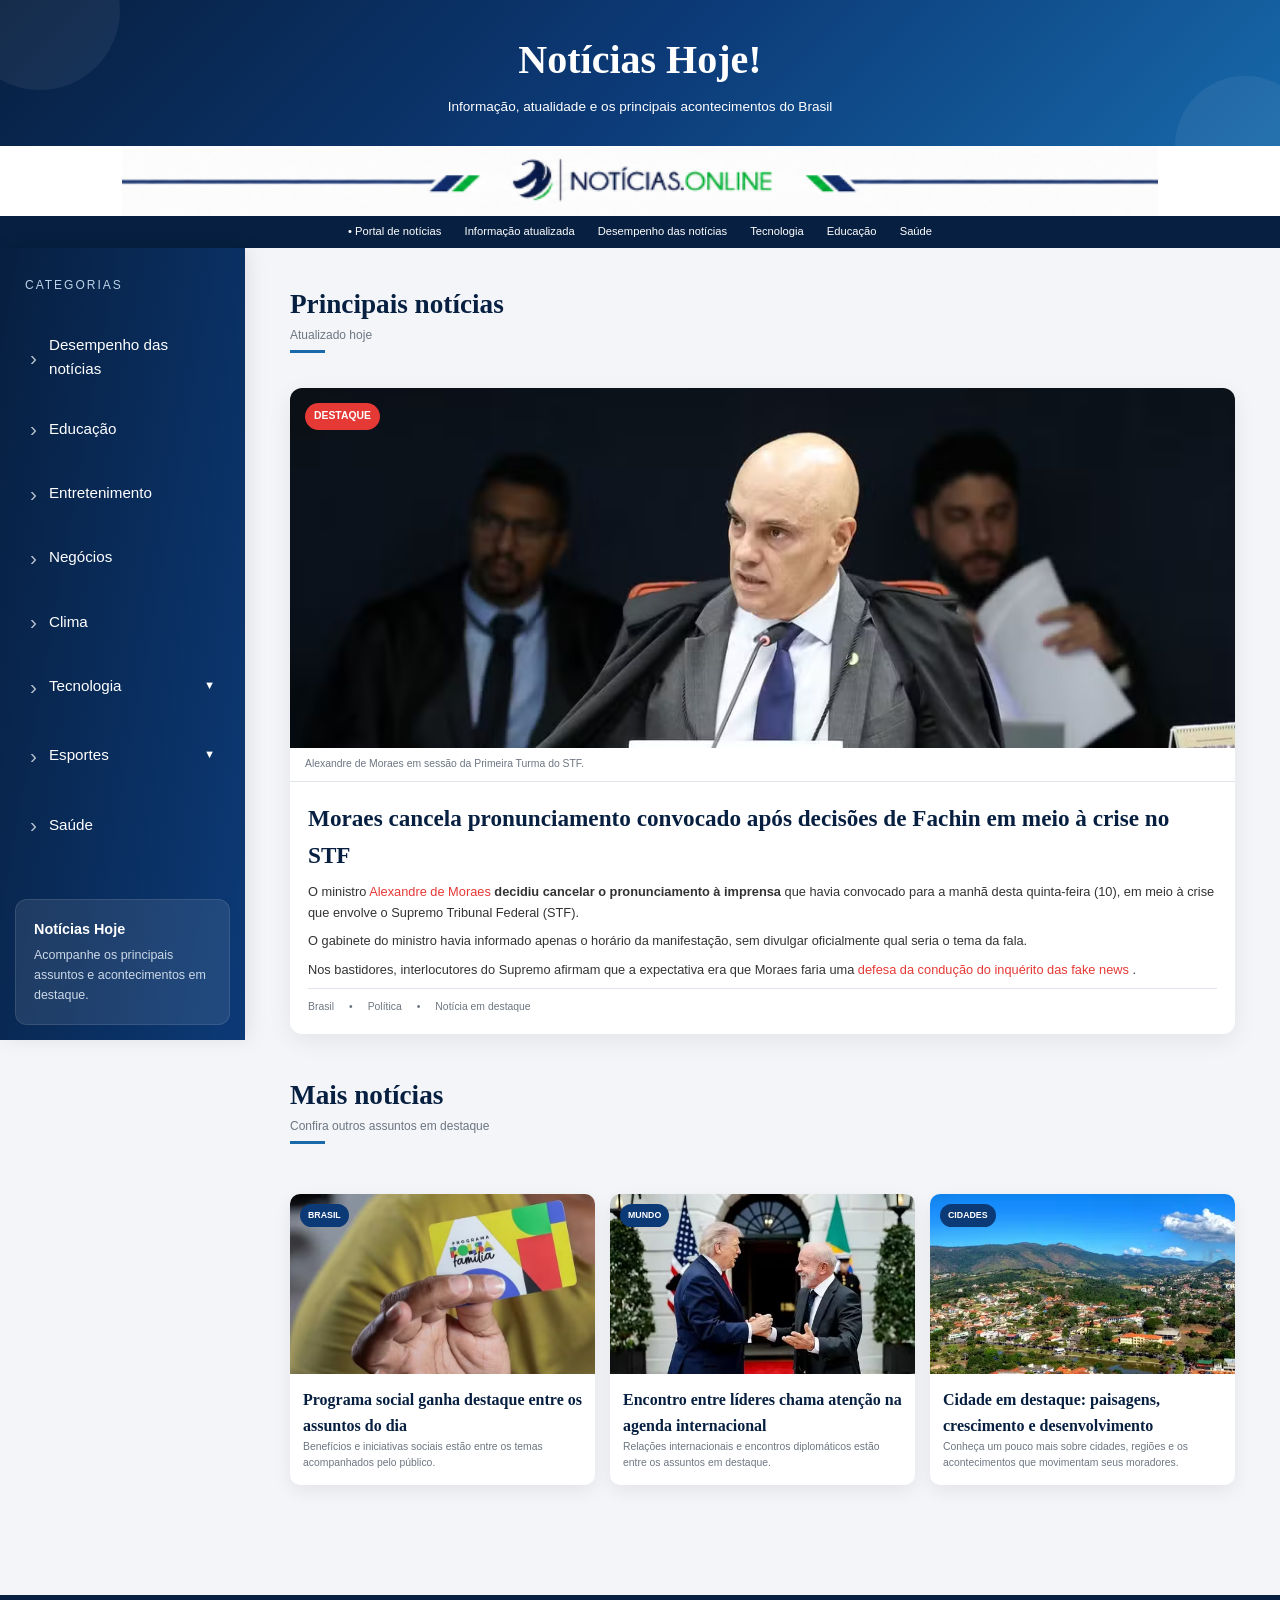
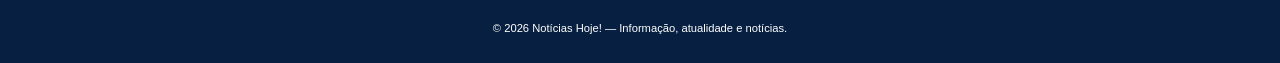
<file: index.html>
<!DOCTYPE html>
<html lang="pt-br">

<head>

    <meta charset="UTF-8">

    <meta name="viewport" content="width=device-width, initial-scale=1.0">

    <title>Notícias Hoje!</title>

       <link rel="stylesheet" href="style2.css">
       
</head>

<body>

    <header>

        <h1>
            Notícias Hoje!
        </h1>

        <p>
            Informação, atualidade e os principais acontecimentos do Brasil
        </p>

    </header>

    <div class="imagem-exemplo">

        <img class="img-amostra" src="imagens/logo.jpg" alt="Logo Notícias Online">

    </div>

    <div class="barra-superior">

        <span>
            • Portal de notícias
        </span>

        <span>
            Informação atualizada
        </span>

        <span>
            Desempenho das notícias
        </span>

        <span>
            Tecnologia
        </span>

        <span>
            Educação
        </span>

        <span>
            Saúde
        </span>

    </div>

    <div class="layout">

        <aside>

            <div class="menu-titulo">
                Categorias
            </div>

            <nav>

                <!-- VAI PARA desempenho.html -->
                <a href="desempenho.html">
                    Desempenho das notícias
                </a>

                <a href="#">
                    Educação
                </a>

                <a href="#">
                    Entretenimento
                </a>

                <a href="#">
                    Negócios
                </a>

                <a href="chuva.html">
                    Clima
                </a>

                <details class="menu-dropdown">

                    <summary>
                        Tecnologia
                        <span>▼</span>
                    </summary>

                    <ol>

                        <li>
                            Inteligência Artificial
                        </li>

                        <li>
                            Programação
                        </li>

                        <li>
                            Hardware
                        </li>

                    </ol>

                </details>

                <details class="menu-dropdown">

                    <summary>
                        Esportes
                        <span>▼</span>
                    </summary>

                    <ol>

                        <li>
                            Futebol
                        </li>

                        <li>
                            Basquete
                        </li>

                        <li>
                            Vôlei
                        </li>

                    </ol>

                </details>

                <a href="#">
                    Saúde
                </a>

            </nav>

            <div class="menu-destaque">

                <strong>
                    Notícias Hoje
                </strong>

                <p>
                    Acompanhe os principais assuntos
                    e acontecimentos em destaque.
                </p>

            </div>

        </aside>

        <main>

            <section>

                <h2>
                    Principais notícias
                </h2>

                <p class="subtitulo">
                    Atualizado hoje
                </p>

                <div class="linha-titulo"></div>

                <article>

                    <div class="noticia-imagem">

                        <span class="etiqueta">
                            DESTAQUE
                        </span>

                        <img src="imagens/alexandre-moraes.jpg" alt="Notícia em destaque">

                    </div>

                    <div class="legenda">
                        Alexandre de Moraes em sessão da Primeira Turma do STF.
                    </div>

                    <div class="conteudo-noticia">

                        <h2>
                            Moraes cancela pronunciamento convocado após decisões de Fachin em meio à crise no STF
                        </h2>

                        <p>
                            O ministro
                            <span class="vermelho">
                                Alexandre de Moraes
                            </span>

                            <strong>
                                decidiu cancelar o pronunciamento à imprensa
                            </strong>

                            que havia convocado para a manhã desta quinta-feira (10),
                            em meio à crise que envolve o Supremo Tribunal Federal (STF).
                        </p>

                        <p>
                            O gabinete do ministro havia informado apenas o horário
                            da manifestação, sem divulgar oficialmente qual seria
                            o tema da fala.
                        </p>

                        <p>
                            Nos bastidores, interlocutores do Supremo afirmam que
                            a expectativa era que Moraes faria uma
                            <span class="vermelho">
                                defesa da condução do inquérito das fake news
                            </span>.
                        </p>

                        <div class="informacoes">

                            <span>
                                Brasil
                            </span>

                            <span>
                                •
                            </span>

                            <span>
                                Política
                            </span>

                            <span>
                                •
                            </span>

                            <span>
                                Notícia em destaque
                            </span>

                        </div>

                    </div>

                </article>

            </section>

            <section>

                <h2>
                    Mais notícias
                </h2>

                <p class="subtitulo">
                    Confira outros assuntos em destaque
                </p>

                <div class="linha-titulo"></div>

                <div class="cards">

                    <article class="card">

                        <div class="card-imagem">

                            <span class="categoria">
                                BRASIL
                            </span>

                            <img src="imagens/bolsa-familia.webp.webp" alt="Cartão do Programa Família">

                        </div>

                        <div class="card-conteudo">

                            <h3>
                                Programa social ganha destaque entre os assuntos do dia
                            </h3>

                            <p>
                                Benefícios e iniciativas sociais estão entre os temas acompanhados pelo público.
                            </p>

                        </div>

                    </article>

                    <article class="card">

                        <div class="card-imagem">

                            <span class="categoria">
                                MUNDO
                            </span>

                            <img src="imagens/politica.webp" alt="Donald Trump e Luiz Inácio Lula da Silva">

                        </div>

                        <div class="card-conteudo">

                            <h3>
                                Encontro entre líderes chama atenção na agenda internacional
                            </h3>

                            <p>
                                Relações internacionais e encontros diplomáticos estão entre os assuntos em destaque.
                            </p>

                        </div>

                    </article>

                    <article class="card">

                        <div class="card-imagem">

                            <span class="categoria">
                                CIDADES
                            </span>

                            <img src="imagens/cidade.webp" alt="Vista de uma cidade cercada por montanhas">

                        </div>

                        <div class="card-conteudo">

                            <h3>
                                Cidade em destaque: paisagens, crescimento e desenvolvimento
                            </h3>

                            <p>
                                Conheça um pouco mais sobre cidades, regiões e os acontecimentos que movimentam seus
                                moradores.
                            </p>

                        </div>

                    </article>

                </div>

            </section>   </tr>

                    </tfoot>

                </table>

            </section>

        </main>

    </div>

    <footer>

        <p>
            © 2026 Notícias Hoje! — Informação, atualidade e notícias.
        </p>

    </footer>

</body>

</html>
</file>
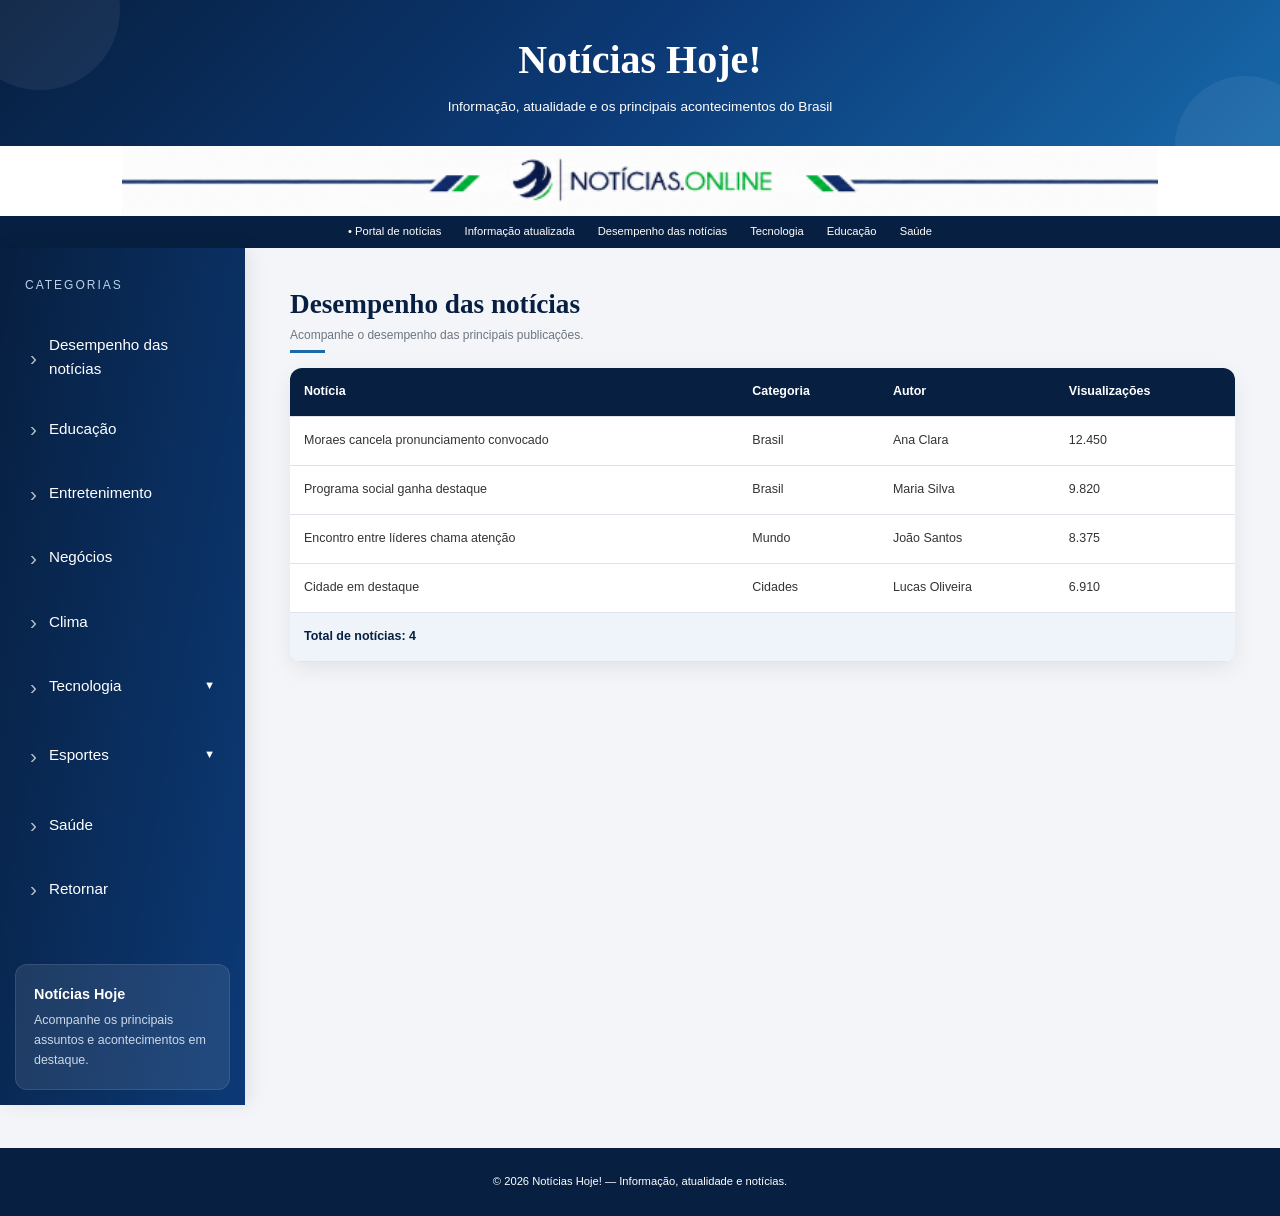
<file: desempenho.html>
<!DOCTYPE html>
<html lang="en">
<head>
    <meta charset="UTF-8">
    <meta name="viewport" content="width=device-width, initial-scale=1.0">
    <title>Document</title>
</head>

<link rel="stylesheet" href="style3.css">

<body>

     <header>

        <h1>
            Notícias Hoje!
        </h1>

        <p>
            Informação, atualidade e os principais acontecimentos do Brasil
        </p>

    </header>

    <div class="imagem-exemplo">

        <img class="img-amostra" src="imagens/logo.jpg" alt="Logo Notícias Online">

    </div>

    <div class="barra-superior">

        <span>
            • Portal de notícias
        </span>

        <span>
            Informação atualizada
        </span>

        <span>
            Desempenho das notícias
        </span>

        <span>
            Tecnologia
        </span>

        <span>
            Educação
        </span>

        <span>
            Saúde
        </span>

    </div>

    <div class="layout">

        <aside>

            <div class="menu-titulo">
                Categorias
            </div>

            <nav>
                <a href="desempenho.html">
                    Desempenho das notícias
                </a>

                <a href="#">
                    Educação
                </a>

                <a href="#">
                    Entretenimento
                </a>

                <a href="#">
                    Negócios
                </a>

                <a href="chuva.html">
                    Clima
                </a>

                <details class="menu-dropdown">

                    <summary>
                        Tecnologia
                        <span>▼</span>
                    </summary>

                    <ol>

                        <li>
                            Inteligência Artificial
                        </li>

                        <li>
                            Programação
                        </li>

                        <li>
                            Hardware
                        </li>

                    </ol>

                </details>

                <details class="menu-dropdown">

                    <summary>
                        Esportes
                        <span>▼</span>
                    </summary>

                    <ol>

                        <li>
                            Futebol
                        </li>

                        <li>
                            Basquete
                        </li>

                        <li>
                            Vôlei
                        </li>

                    </ol>

                </details>

                <a href="#">
                    Saúde
                </a>

                <a href="index.html">
                    Retornar
                </a>

            </nav>

            <div class="menu-destaque">

                <strong>
                    Notícias Hoje
                </strong>

                <p>
                    Acompanhe os principais assuntos
                    e acontecimentos em destaque.
                </p>

            </div>

        </aside>

        <main> 
    <section class="desempenho">

                <h2>
                    Desempenho das notícias
                </h2>

                <p class="subtitulo">
                    Acompanhe o desempenho das principais publicações.
                </p>

                <div class="linha-titulo"></div>

                <table>

                    <thead>

                        <tr>

                            <th>
                                Notícia
                            </th>

                            <th>
                                Categoria
                            </th>

                            <th>
                                Autor
                            </th>

                            <th>
                                Visualizações
                            </th>

                        </tr>

                    </thead>

                    <tbody>

                        <tr>

                            <td>
                                Moraes cancela pronunciamento convocado
                            </td>

                            <td>
                                Brasil
                            </td>

                            <td>
                                Ana Clara
                            </td>

                            <td>
                                12.450
                            </td>

                        </tr>

                        <tr>

                            <td>
                                Programa social ganha destaque
                            </td>

                            <td>
                                Brasil
                            </td>

                            <td>
                                Maria Silva
                            </td>

                            <td>
                                9.820
                            </td>

                        </tr>

                        <tr>

                            <td>
                                Encontro entre líderes chama atenção
                            </td>

                            <td>
                                Mundo
                            </td>

                            <td>
                                João Santos
                            </td>

                            <td>
                                8.375
                            </td>

                        </tr>

                        <tr>

                            <td>
                                Cidade em destaque
                            </td>

                            <td>
                                Cidades
                            </td>

                            <td>
                                Lucas Oliveira
                            </td>

                            <td>
                                6.910
                            </td>

                        </tr>

                    </tbody>

                    <tfoot>

                        <tr>

                            <td colspan="4">
                                Total de notícias: 4
                            </td>

                        </tr>

                    </tfoot>

                </table>

            </section>

        </main>

    </div>

    <footer>

        <p>
            © 2026 Notícias Hoje! — Informação, atualidade e notícias.
        </p>

    </footer>
</body>
</html>
</file>
<file: style2.css>
:root {
            --azul: #0c3a77;
            --azul-escuro: #071f40;
            --azul-claro: #1769aa;
            --branco: #ffffff;
            --fundo: #f3f5f8;
            --texto: #333333;
            --cinza: #6d7682;
            --cinza-borda: #dfe4ea;
            --vermelho: #e53935;
        }

        * {
            margin: 0;
            padding: 0;
            box-sizing: border-box;
        }

        body {
            font-family: "Segoe UI", Tahoma, Geneva, Verdana, sans-serif;
            background-color: var(--fundo);
            color: var(--texto);
            line-height: 1.6;
        }

        header {
            position: relative;
            overflow: hidden;
            background: linear-gradient(135deg,
                    var(--azul-escuro),
                    var(--azul),
                    var(--azul-claro));
            color: white;
            text-align: center;
            padding: 28px 20px;
        }

        header::before {
            content: "";
            position: absolute;
            width: 160px;
            height: 160px;
            border-radius: 50%;
            background: rgba(255, 255, 255, 0.06);
            top: -70px;
            left: -40px;
        }

        header::after {
            content: "";
            position: absolute;
            width: 140px;
            height: 140px;
            border-radius: 50%;
            background: rgba(255, 255, 255, 0.06);
            right: -35px;
            bottom: -70px;
        }

        header h1 {
            position: relative;
            z-index: 1;
            font-family: Georgia, "Times New Roman", serif;
            font-size: 2.5rem;
        }

        header p {
            position: relative;
            z-index: 1;
            font-size: 0.85rem;
            margin-top: 4px;
        }

        .imagem-exemplo {
            width: 100%;
            height: 70px;
            background-color: white;
            overflow: hidden;
        }

        .img-amostra {
            width: 100%;
            height: 70px;
            object-fit: contain;
            display: block;
        }

        .barra-superior {
            width: 100%;
            background-color: var(--azul-escuro);
            color: white;
            text-align: center;
            padding: 7px;
            font-size: 0.7rem;
        }

        .barra-superior span {
            margin: 0 10px;
        }

        .layout {
            display: flex;
            width: 100%;
            min-height: 100vh;
            align-items: stretch;
        }

        /* =========================
           ASIDE
        ========================= */

        aside {
            width: 245px;
            min-height: 100%;
            background: linear-gradient(100deg,
                    var(--azul-escuro),
                    var(--azul));
            color: white;
            flex-shrink: 0;
            position: sticky;
            top: 0;
            align-self: flex-start;
            box-shadow: 5px 0 18px rgba(0, 0, 0, 0.08);
        }

        .menu-titulo {
            padding: 28px 25px 15px;
            font-size: 0.75rem;
            text-transform: uppercase;
            letter-spacing: 2px;
            color: #bcd1e9;
        }

        aside nav {
            padding: 5px 15px 25px;
        }

        aside nav>a,
        .menu-dropdown summary {
            width: 100%;
            display: flex;
            align-items: center;
            justify-content: flex-start;
            color: white;
            text-decoration: none;
            margin: 5px 0;
            padding: 13px 15px;
            border-radius: 9px;
            font-size: 0.95rem;
            background: transparent;
            border: none;
            cursor: pointer;
            font-family: inherit;
            text-align: left;
            transition: 0.25s;
        }

        aside nav>a:hover,
        .menu-dropdown summary:hover {
            background: rgba(255, 255, 255, 0.12);
            padding-left: 20px;
        }

        aside nav>a::before {
            content: "›";
            font-size: 1.3rem;
            margin-right: 12px;
            opacity: 0.7;
        }

        .menu-dropdown {
            width: 100%;
        }

        .menu-dropdown summary {
            list-style: none;
        }

        .menu-dropdown summary::-webkit-details-marker {
            display: none;
        }

        .menu-dropdown summary::before {
            content: "›";
            font-size: 1.3rem;
            margin-right: 12px;
            opacity: 0.7;
        }

        .menu-dropdown summary span {
            font-size: 0.7rem;
            margin-left: auto;
            transition: 0.3s;
        }

        .menu-dropdown[open] summary span {
            transform: rotate(180deg);
        }

        .menu-dropdown ol {
            margin: 3px 0 10px;
            padding-left: 55px;
            color: #dbe8f5;
        }

        .menu-dropdown li {
            padding: 5px;
            font-size: 0.84rem;
        }

        .menu-destaque {
            margin: 15px;
            padding: 18px;
            border-radius: 12px;
            background: rgba(255, 255, 255, 0.09);
            border: 1px solid rgba(255, 255, 255, 0.1);
        }

        .menu-destaque strong {
            display: block;
            font-size: 0.9rem;
            margin-bottom: 5px;
        }

        .menu-destaque p {
            font-size: 0.78rem;
            color: #cbd8e8;
        }

        /* =========================
           CONTEÚDO
        ========================= */

        main {
            flex: 1;
            max-width: 1250px;
            margin: 0 auto;
            padding: 35px 45px;
        }

        section {
            margin: 40px 0;
        }

        section:first-child {
            margin-top: 0;
        }

        section h2 {
            color: var(--azul-escuro);
            font-family: Georgia, "Times New Roman", serif;
            font-size: 1.7rem;
        }

        .subtitulo {
            color: var(--cinza);
            font-size: 0.75rem;
        }

        .linha-titulo {
            width: 35px;
            height: 3px;
            background-color: var(--azul-claro);
            margin: 5px 0 15px;
        }

        article {
            margin: 35px 0;
            background-color: white;
            border-radius: 12px;
            overflow: hidden;
            box-shadow: 0 7px 25px rgba(0, 0, 0, 0.07);
        }

        .noticia-imagem {
            position: relative;
            width: 100%;
            height: 360px;
            overflow: hidden;
        }

        .noticia-imagem img {
            width: 100%;
            height: 100%;
            object-fit: cover;
            display: block;
        }

        .etiqueta {
            position: absolute;
            top: 15px;
            left: 15px;
            background-color: var(--vermelho);
            color: white;
            padding: 5px 9px;
            border-radius: 20px;
            font-size: 0.65rem;
            font-weight: bold;
        }

        .legenda {
            color: var(--cinza);
            font-size: 0.65rem;
            padding: 8px 15px;
            border-bottom: 1px solid var(--cinza-borda);
        }

        .conteudo-noticia {
            padding: 18px;
        }

        .conteudo-noticia h2 {
            color: var(--azul-escuro);
            font-family: Georgia, "Times New Roman", serif;
            font-size: 1.45rem;
        }

        .conteudo-noticia p {
            font-size: 0.8rem;
            margin: 8px 0;
        }

        .vermelho {
            color: var(--vermelho);
        }

        .destacado {
            background-color: #fff0a8;
            padding: 2px 4px;
        }

        .informacoes {
            display: flex;
            gap: 15px;
            padding-top: 10px;
            border-top: 1px solid var(--cinza-borda);
            color: var(--cinza);
            font-size: 0.65rem;
        }

        .cards {
            display: grid;
            grid-template-columns: repeat(3, 1fr);
            gap: 15px;
        }

        .card {
            background-color: white;
            border-radius: 10px;
            overflow: hidden;
            box-shadow: 0 6px 18px rgba(0, 0, 0, 0.07);
        }

        .card-imagem {
            position: relative;
            height: 180px;
            overflow: hidden;
        }

        .card-imagem img {
            width: 100%;
            height: 100%;
            object-fit: cover;
        }

        .categoria {
            position: absolute;
            top: 10px;
            left: 10px;
            background-color: var(--azul);
            color: white;
            padding: 4px 8px;
            border-radius: 12px;
            font-size: 0.55rem;
            font-weight: bold;
        }

        .card-conteudo {
            padding: 13px;
        }

        .card-conteudo h3 {
            color: var(--azul-escuro);
            font-family: Georgia, "Times New Roman", serif;
            font-size: 1rem;
        }

        .card-conteudo p {
            color: var(--cinza);
            font-size: 0.65rem;
        }

        .desempenho {
            margin: 50px 0;
        }

        .desempenho table {
            width: 100%;
            border-collapse: collapse;
            background-color: white;
            border-radius: 12px;
            overflow: hidden;
            box-shadow: 0 7px 22px rgba(0, 0, 0, 0.07);
        }

        .desempenho thead {
            background-color: var(--azul-escuro);
            color: white;
        }

        .desempenho th,
        .desempenho td {
            padding: 14px;
            text-align: left;
            border-bottom: 1px solid var(--cinza-borda);
            font-size: 0.78rem;
        }

        .desempenho tfoot {
            background-color: #eef4fa;
            font-weight: bold;
            color: var(--azul-escuro);
        }

        footer {
            background-color: var(--azul-escuro);
            color: white;
            text-align: center;
            padding: 25px;
            font-size: 0.7rem;
        }

        @media (max-width: 1000px) {

            .cards {
                grid-template-columns: repeat(2, 1fr);
            }

        }

        @media (max-width: 768px) {

            .layout {
                flex-direction: column;
            }

            aside {
                width: 100%;
                min-height: auto;
                position: relative;
            }

            main {
                padding: 25px 18px;
            }

            .cards {
                grid-template-columns: 1fr;
            }

            .noticia-imagem {
                height: 280px;
            }

        }
</file>
<file: style3.css>
:root {
            --azul: #0c3a77;
            --azul-escuro: #071f40;
            --azul-claro: #1769aa;
            --branco: #ffffff;
            --fundo: #f3f5f8;
            --texto: #333333;
            --cinza: #6d7682;
            --cinza-borda: #dfe4ea;
            --vermelho: #e53935;
        }

        * {
            margin: 0;
            padding: 0;
            box-sizing: border-box;
        }

        body {
            font-family: "Segoe UI", Tahoma, Geneva, Verdana, sans-serif;
            background-color: var(--fundo);
            color: var(--texto);
            line-height: 1.6;
        }

        header {
            position: relative;
            overflow: hidden;
            background: linear-gradient(135deg,
                    var(--azul-escuro),
                    var(--azul),
                    var(--azul-claro));
            color: white;
            text-align: center;
            padding: 28px 20px;
        }

        header::before {
            content: "";
            position: absolute;
            width: 160px;
            height: 160px;
            border-radius: 50%;
            background: rgba(255, 255, 255, 0.06);
            top: -70px;
            left: -40px;
        }

        header::after {
            content: "";
            position: absolute;
            width: 140px;
            height: 140px;
            border-radius: 50%;
            background: rgba(255, 255, 255, 0.06);
            right: -35px;
            bottom: -70px;
        }

        header h1 {
            position: relative;
            z-index: 1;
            font-family: Georgia, "Times New Roman", serif;
            font-size: 2.5rem;
        }

        header p {
            position: relative;
            z-index: 1;
            font-size: 0.85rem;
            margin-top: 4px;
        }

        .imagem-exemplo {
            width: 100%;
            height: 70px;
            background-color: white;
            overflow: hidden;
        }

        .img-amostra {
            width: 100%;
            height: 70px;
            object-fit: contain;
            display: block;
        }

        .barra-superior {
            width: 100%;
            background-color: var(--azul-escuro);
            color: white;
            text-align: center;
            padding: 7px;
            font-size: 0.7rem;
        }

        .barra-superior span {
            margin: 0 10px;
        }

        .layout {
            display: flex;
            width: 100%;
            min-height: 100vh;
            align-items: stretch;
        }

        aside {
            width: 245px;
            min-height: 100%;
            background: linear-gradient(100deg,
                    var(--azul-escuro),
                    var(--azul));
            color: white;
            flex-shrink: 0;
            position: sticky;
            top: 0;
            align-self: flex-start;
            box-shadow: 5px 0 18px rgba(0, 0, 0, 0.08);
        }

        .menu-titulo {
            padding: 28px 25px 15px;
            font-size: 0.75rem;
            text-transform: uppercase;
            letter-spacing: 2px;
            color: #bcd1e9;
        }

        aside nav {
            padding: 5px 15px 25px;
        }

        aside nav>a,
        .menu-dropdown summary {
            width: 100%;
            display: flex;
            align-items: center;
            justify-content: flex-start;
            color: white;
            text-decoration: none;
            margin: 5px 0;
            padding: 13px 15px;
            border-radius: 9px;
            font-size: 0.95rem;
            background: transparent;
            border: none;
            cursor: pointer;
            font-family: inherit;
            text-align: left;
            transition: 0.25s;
        }

        aside nav>a:hover,
        .menu-dropdown summary:hover {
            background: rgba(255, 255, 255, 0.12);
            padding-left: 20px;
        }

        aside nav>a::before {
            content: "›";
            font-size: 1.3rem;
            margin-right: 12px;
            opacity: 0.7;
        }

        .menu-dropdown {
            width: 100%;
        }

        .menu-dropdown summary {
            list-style: none;
        }

        .menu-dropdown summary::-webkit-details-marker {
            display: none;
        }

        .menu-dropdown summary::before {
            content: "›";
            font-size: 1.3rem;
            margin-right: 12px;
            opacity: 0.7;
        }

        .menu-dropdown summary span {
            font-size: 0.7rem;
            margin-left: auto;
            transition: 0.3s;
        }

        .menu-dropdown[open] summary span {
            transform: rotate(180deg);
        }

        .menu-dropdown ol {
            margin: 3px 0 10px;
            padding-left: 55px;
            color: #dbe8f5;
        }

        .menu-dropdown li {
            padding: 5px;
            font-size: 0.84rem;
        }

        .menu-destaque {
            margin: 15px;
            padding: 18px;
            border-radius: 12px;
            background: rgba(255, 255, 255, 0.09);
            border: 1px solid rgba(255, 255, 255, 0.1);
        }

        .menu-destaque strong {
            display: block;
            font-size: 0.9rem;
            margin-bottom: 5px;
        }

        .menu-destaque p {
            font-size: 0.78rem;
            color: #cbd8e8;
        }

        /* =========================
           CONTEÚDO
        ========================= */

        main {
            flex: 1;
            max-width: 1250px;
            margin: 0 auto;
            padding: 35px 45px;
        }

        section {
            margin: 40px 0;
        }

        section:first-child {
            margin-top: 0;
        }

        section h2 {
            color: var(--azul-escuro);
            font-family: Georgia, "Times New Roman", serif;
            font-size: 1.7rem;
        }

        .subtitulo {
            color: var(--cinza);
            font-size: 0.75rem;
        }

        .linha-titulo {
            width: 35px;
            height: 3px;
            background-color: var(--azul-claro);
            margin: 5px 0 15px;
        }

        article {
            margin: 35px 0;
            background-color: white;
            border-radius: 12px;
            overflow: hidden;
            box-shadow: 0 7px 25px rgba(0, 0, 0, 0.07);
        }

        .noticia-imagem {
            position: relative;
            width: 100%;
            height: 360px;
            overflow: hidden;
        }

        .noticia-imagem img {
            width: 100%;
            height: 100%;
            object-fit: cover;
            display: block;
        }

        .etiqueta {
            position: absolute;
            top: 15px;
            left: 15px;
            background-color: var(--vermelho);
            color: white;
            padding: 5px 9px;
            border-radius: 20px;
            font-size: 0.65rem;
            font-weight: bold;
        }

        .legenda {
            color: var(--cinza);
            font-size: 0.65rem;
            padding: 8px 15px;
            border-bottom: 1px solid var(--cinza-borda);
        }

        .conteudo-noticia {
            padding: 18px;
        }

        .conteudo-noticia h2 {
            color: var(--azul-escuro);
            font-family: Georgia, "Times New Roman", serif;
            font-size: 1.45rem;
        }

        .conteudo-noticia p {
            font-size: 0.8rem;
            margin: 8px 0;
        }

        .vermelho {
            color: var(--vermelho);
        }

        .destacado {
            background-color: #fff0a8;
            padding: 2px 4px;
        }

        .informacoes {
            display: flex;
            gap: 15px;
            padding-top: 10px;
            border-top: 1px solid var(--cinza-borda);
            color: var(--cinza);
            font-size: 0.65rem;
        }

        .cards {
            display: grid;
            grid-template-columns: repeat(3, 1fr);
            gap: 15px;
        }

        .card {
            background-color: white;
            border-radius: 10px;
            overflow: hidden;
            box-shadow: 0 6px 18px rgba(0, 0, 0, 0.07);
        }

        .card-imagem {
            position: relative;
            height: 180px;
            overflow: hidden;
        }

        .card-imagem img {
            width: 100%;
            height: 100%;
            object-fit: cover;
        }

        .categoria {
            position: absolute;
            top: 10px;
            left: 10px;
            background-color: var(--azul);
            color: white;
            padding: 4px 8px;
            border-radius: 12px;
            font-size: 0.55rem;
            font-weight: bold;
        }

        .card-conteudo {
            padding: 13px;
        }

        .card-conteudo h3 {
            color: var(--azul-escuro);
            font-family: Georgia, "Times New Roman", serif;
            font-size: 1rem;
        }

        .card-conteudo p {
            color: var(--cinza);
            font-size: 0.65rem;
        }

        .desempenho {
            margin: 50px 0;
        }

        .desempenho table {
            width: 100%;
            border-collapse: collapse;
            background-color: white;
            border-radius: 12px;
            overflow: hidden;
            box-shadow: 0 7px 22px rgba(0, 0, 0, 0.07);
        }

        .desempenho thead {
            background-color: var(--azul-escuro);
            color: white;
        }

        .desempenho th,
        .desempenho td {
            padding: 14px;
            text-align: left;
            border-bottom: 1px solid var(--cinza-borda);
            font-size: 0.78rem;
        }

        .desempenho tfoot {
            background-color: #eef4fa;
            font-weight: bold;
            color: var(--azul-escuro);
        }

        footer {
            background-color: var(--azul-escuro);
            color: white;
            text-align: center;
            padding: 25px;
            font-size: 0.7rem;
        }

        @media (max-width: 1000px) {

            .cards {
                grid-template-columns: repeat(2, 1fr);
            }

        }

        @media (max-width: 768px) {

            .layout {
                flex-direction: column;
            }

            aside {
                width: 100%;
                min-height: auto;
                position: relative;
            }

            main {
                padding: 25px 18px;
            }

            .cards {
                grid-template-columns: 1fr;
            }

            .noticia-imagem {
                height: 280px;
            }

        }
</file>
